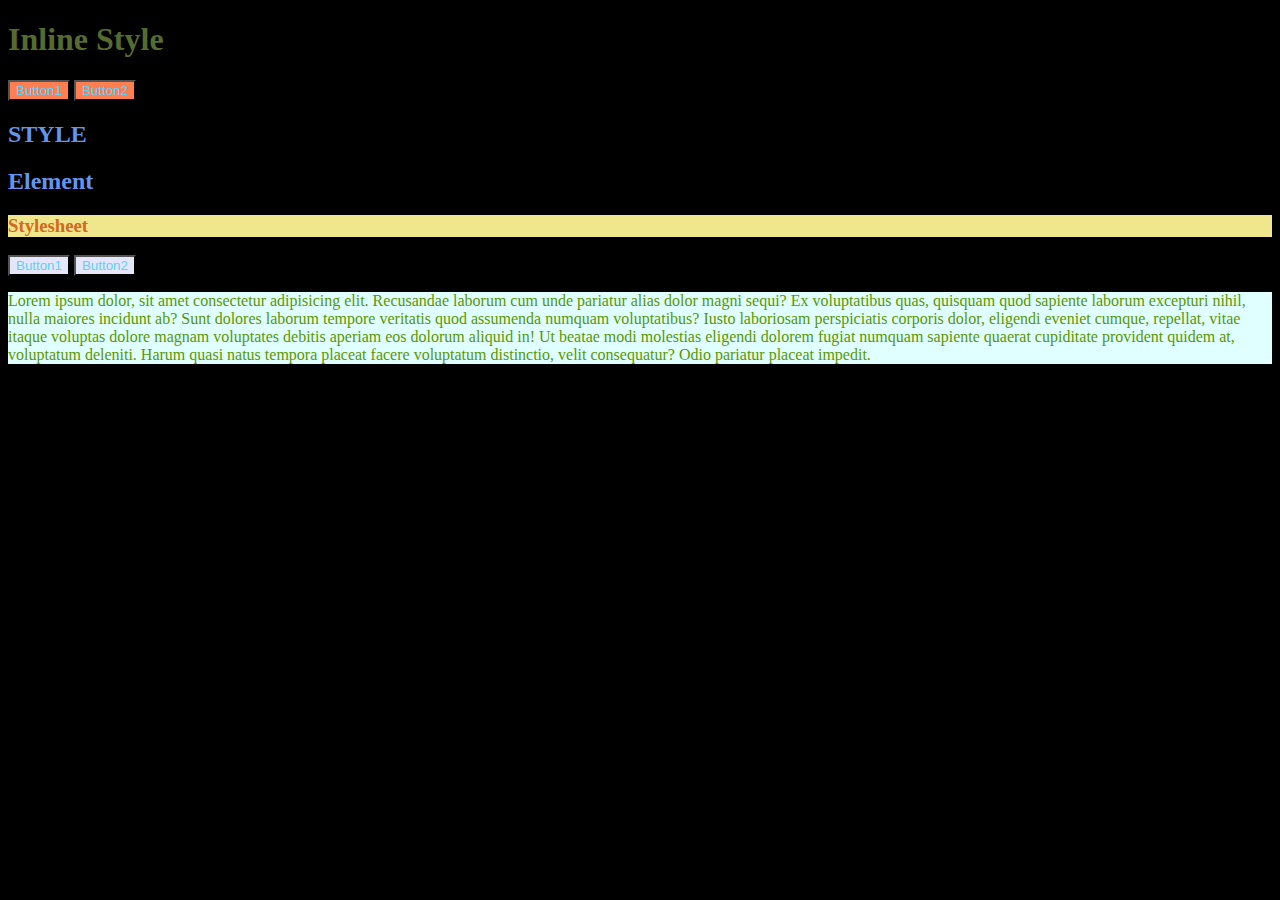
<file: css_demo/index.html>
<!DOCTYPE html>
<html lang="en">
<head>
    <meta charset="UTF-8">
    <meta name="viewport" content="width=device-width, initial-scale=1.0">
    <title>CSS Intro</title>
    <link rel="stylesheet" href="index.css">
</head>
<body>
    <!-- INLINE styles -->
    <h1 style="color:darkolivegreen;">Inline Style</h1>
    <button style="background-color:coral;">Button1</button>
    <button style="background-color:coral;">Button2</button>

    <!-- STYLE -->
    <style>
        h2 {
            color: cornflowerblue;
        }
    </style>
    <h2>STYLE</h2>
    <h2>Element</h2>

    <h3>Stylesheet</h3>
    <button>Button1</button>
    <button>Button2</button>
    <p>
        <span>Lorem ipsum dolor, sit amet consectetur adipisicing elit. Recusandae laborum cum unde pariatur alias dolor magni sequi? Ex voluptatibus quas, quisquam quod sapiente laborum excepturi nihil, nulla maiores incidunt ab?</span>
        <span>Sunt dolores laborum tempore veritatis quod assumenda numquam voluptatibus? Iusto laboriosam perspiciatis corporis dolor, eligendi eveniet cumque, repellat, vitae itaque voluptas dolore magnam voluptates debitis aperiam eos dolorum aliquid in!</span>
        <span>Ut beatae modi molestias eligendi dolorem fugiat numquam sapiente quaerat cupiditate provident quidem at, voluptatum deleniti. Harum quasi natus tempora placeat facere voluptatum distinctio, velit consequatur? Odio pariatur placeat impedit.</span>
    </p>
</body>
</html>
</file>
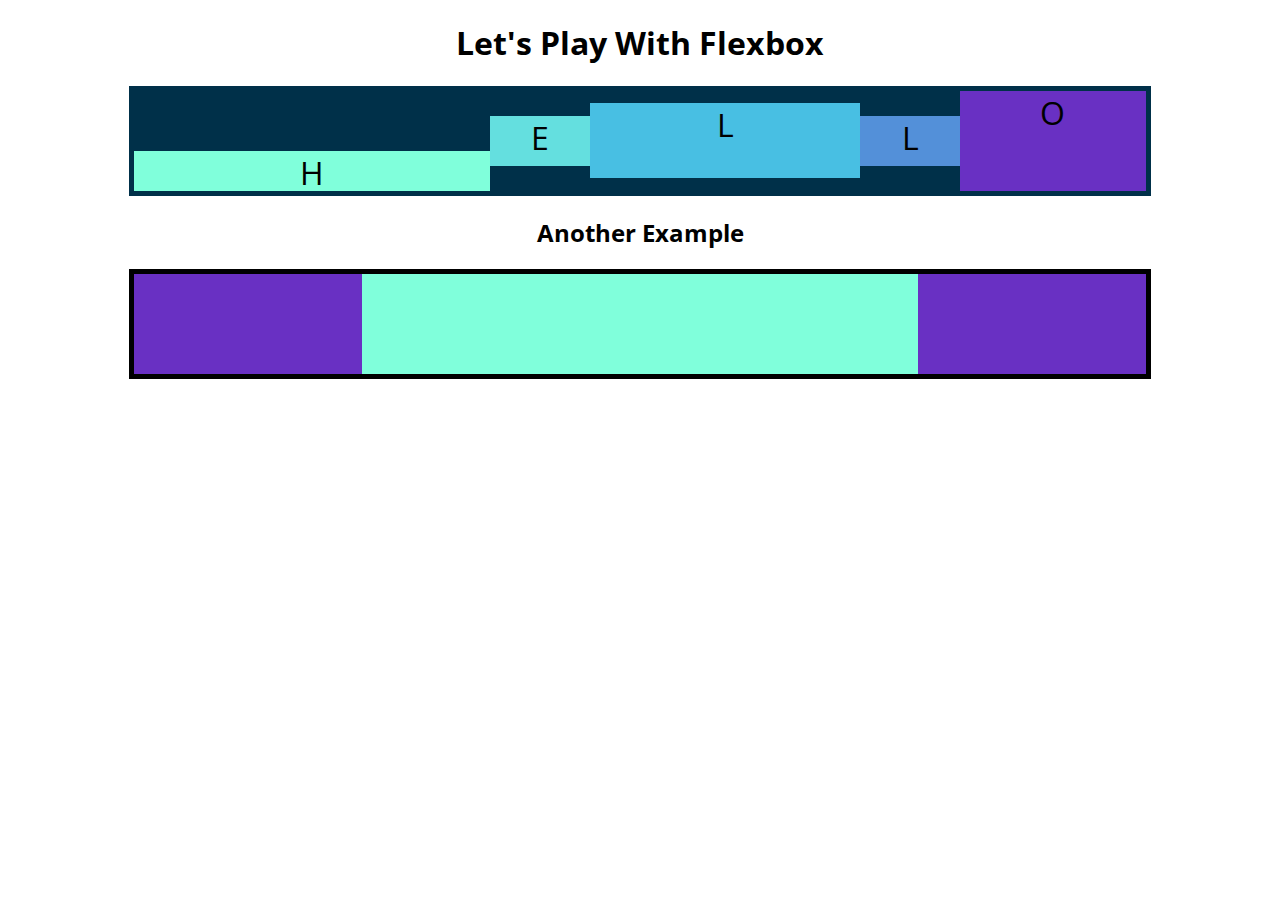
<file: css_demo/Flexbox_And_Responsive_CODE/Flexbox_And_Responsive/Flexbox Starter/index.html>
<!DOCTYPE html>
<html lang="en">

<head>
    <meta charset="UTF-8">
    <meta name="viewport" content="width=device-width, initial-scale=1.0">
    <title>Flexbox Playground</title>
    <link href="https://fonts.googleapis.com/css2?family=Open+Sans:wght@300&display=swap" rel="stylesheet">

    <link rel="stylesheet" href="app.css">
</head>

<body>
    <h1>Let's Play With Flexbox</h1>

    <section id="container">
        <div style="background-color: #80ffdb; height: 40px;">H</div>
        <div style="background-color: #64dfdf">E</div>
        <div style="background-color: #48bfe3; height: 75px;">L</div>
        <div style="background-color: #5390d9">L</div>
        <div style="background-color: #6930c3; height: 100px;">O</div>
    </section>

    <h2>Another Example</h2>
    <main>
        <section class="sidebar"></section>
        <section class="maincontent"></section>
        <section class="sidebar"></section>
    </main>

</body>

</html>
</file>
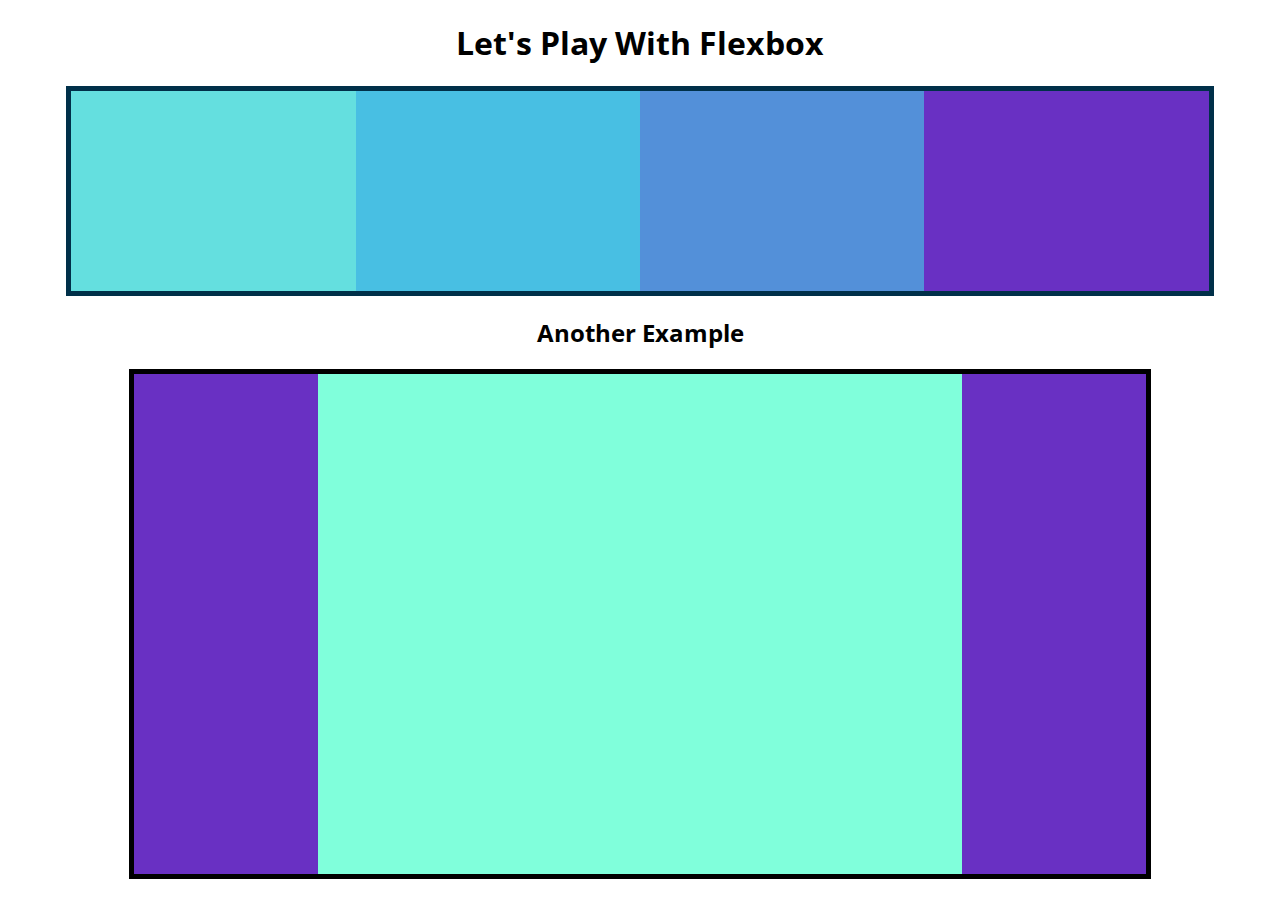
<file: css_demo/Flexbox_And_Responsive_CODE/Flexbox_And_Responsive/Flexbox/index.html>
<!DOCTYPE html>
<html lang="en">

<head>
    <meta charset="UTF-8">
    <meta name="viewport" content="width=device-width, initial-scale=1.0">
    <title>Flexbox Playground</title>
    <link href="https://fonts.googleapis.com/css2?family=Open+Sans:wght@300&display=swap" rel="stylesheet">

    <link rel="stylesheet" href="app.css">
</head>

<body>
    <h1>Let's Play With Flexbox</h1>

    <section id="container">
        <div style="background-color: #80ffdb"></div>
        <div style="background-color: #64dfdf"></div>
        <div style="background-color: #48bfe3"></div>
        <div style="background-color: #5390d9"></div>
        <div style="background-color: #6930c3"></div>
    </section>

    <h2>Another Example</h2>
    <main>
        <section class="sidebar"></section>
        <section class="maincontent"></section>
        <section class="sidebar"></section>
    </main>

</body>

</html>
</file>
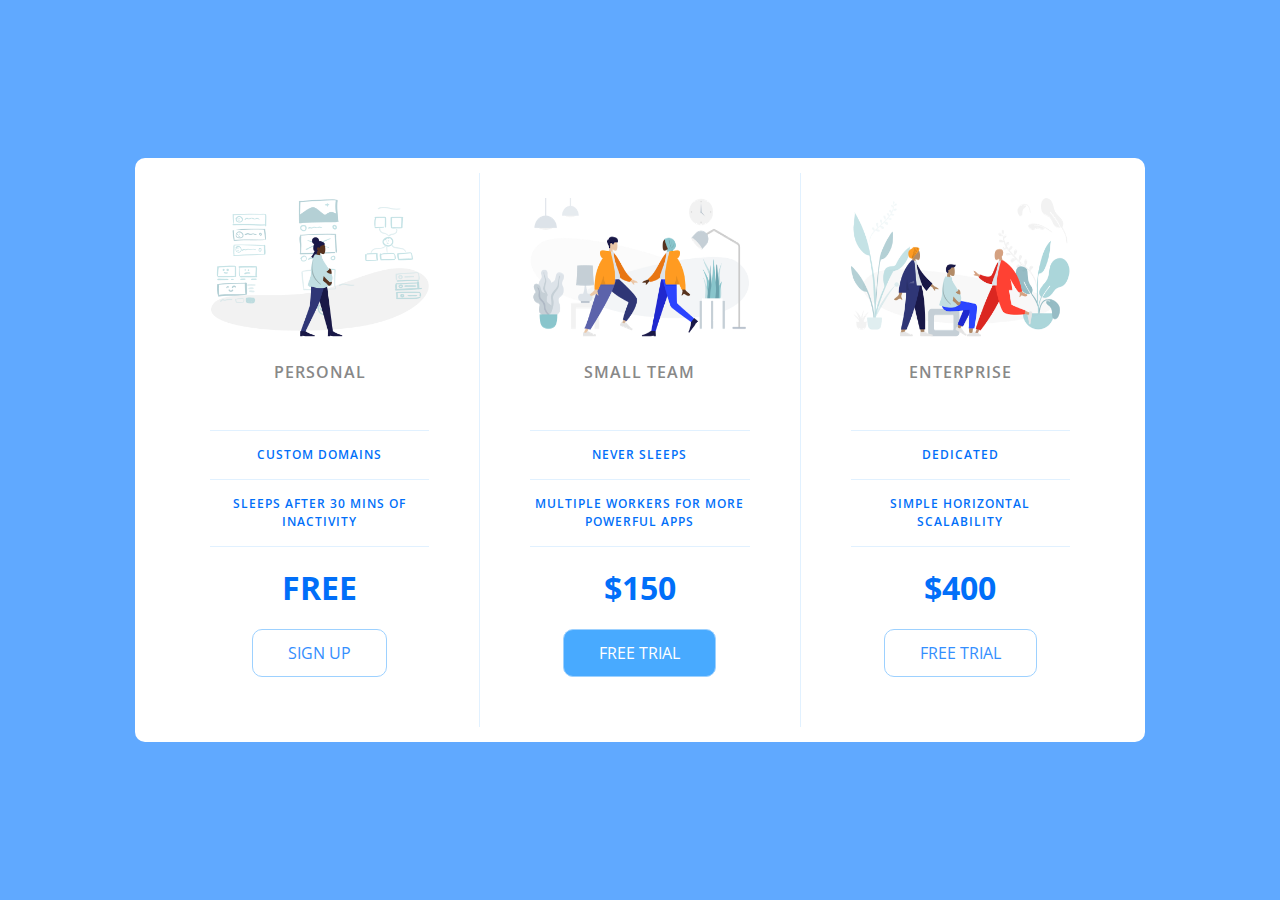
<file: css_demo/PricingPanel_CODE/PricingPanel/PriceTable/index.html>
<!DOCTYPE html>
<html lang="en">

<head>
    <meta charset="UTF-8">
    <meta name="viewport" content="width=device-width, initial-scale=1.0">
    <title>Price Tiers</title>
    <link rel="stylesheet" href="https://fonts.googleapis.com/css?family=Open+Sans:400,600,700">
    <link rel="stylesheet" href="app.css">
</head>

<body>
    <div class="panel">

        <div class="pricing-plan">
            <img src="icons/icon1.png" alt="" class="pricing-img">
            <h2 class="pricing-header">Personal</h2>
            <ul class="pricing-features">
                <li class="pricing-features-item">Custom domains</li>
                <li class="pricing-features-item">Sleeps after 30 mins of inactivity</li>
            </ul>
            <span class="pricing-price">Free</span>
            <a href="#/" class="pricing-button">Sign up</a>
        </div>

        <div class="pricing-plan">
            <img src="icons/icon2.png" alt="" class="pricing-img">
            <h2 class="pricing-header">Small team</h2>
            <ul class="pricing-features">
                <li class="pricing-features-item">Never sleeps</li>
                <li class="pricing-features-item">Multiple workers for more powerful apps</li>
            </ul>
            <span class="pricing-price">$150</span>
            <a href="#/" class="pricing-button is-featured">Free trial</a>
        </div>

        <div class="pricing-plan">
            <img src="icons/icon3.png" alt="" class="pricing-img">
            <h2 class="pricing-header">Enterprise</h2>
            <ul class="pricing-features">
                <li class="pricing-features-item">Dedicated</li>
                <li class="pricing-features-item">Simple horizontal scalability</li>
            </ul>
            <span class="pricing-price">$400</span>
            <a href="#/" class="pricing-button">Free trial</a>
        </div>

    </div>

</body>

</html>
</file>
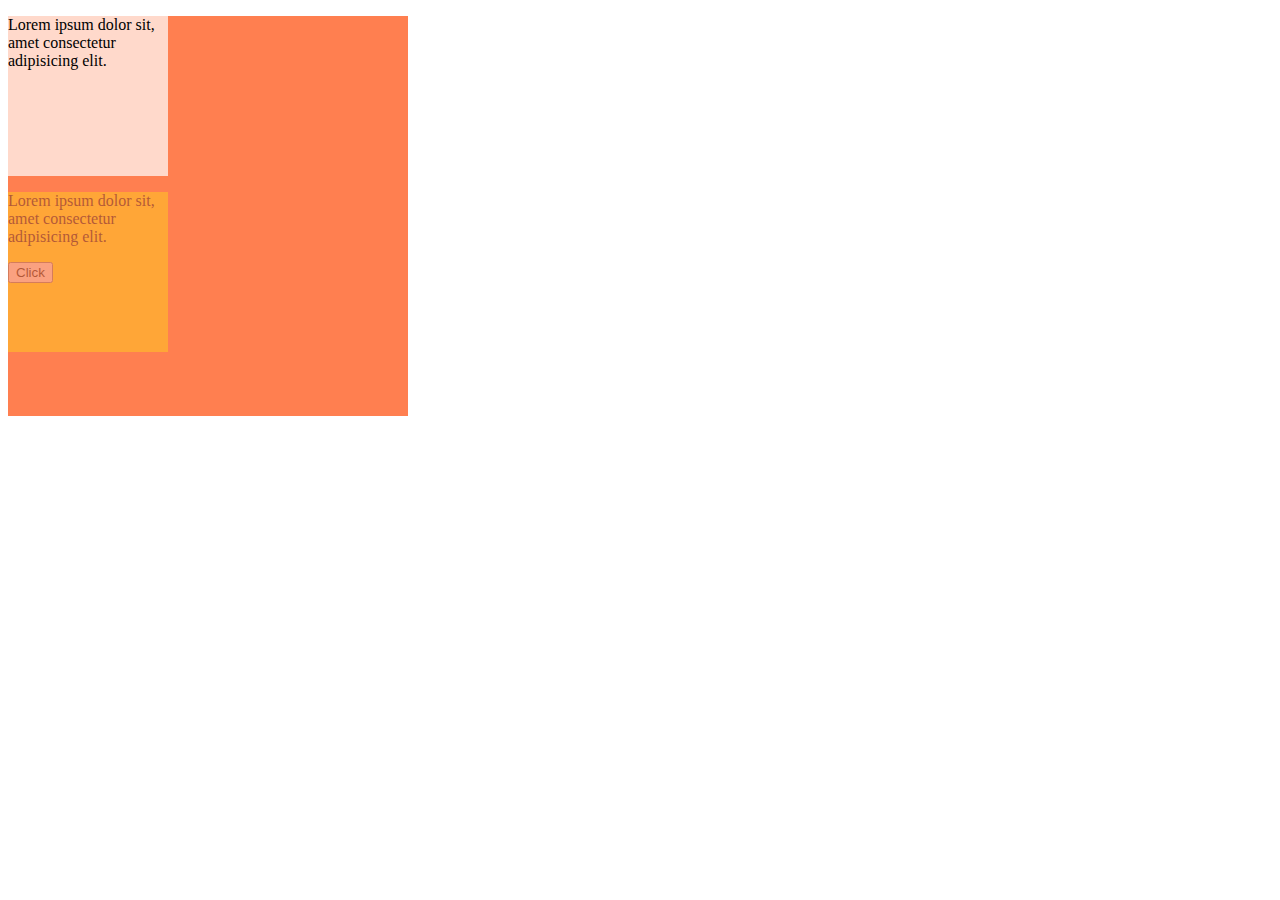
<file: css_demo/assorted.html>
<!DOCTYPE html>
<html lang="en">

<head>
    <meta charset="UTF-8">
    <meta name="viewport" content="width=device-width, initial-scale=1.0">
    <title>Assorted CSS Propertied</title>
    <link rel="stylesheet" href="assorted.css">
</head>

<body>
    <section>
        <div id="rgba">
            <p>
                Lorem ipsum dolor sit, amet consectetur adipisicing elit. 
            </p>
        </div>
        <div id="opacity">
            <p>
                Lorem ipsum dolor sit, amet consectetur adipisicing elit. 
            </p>
            <button>Click</button>
        </div>
    </section>
</body>

</html>
</file>
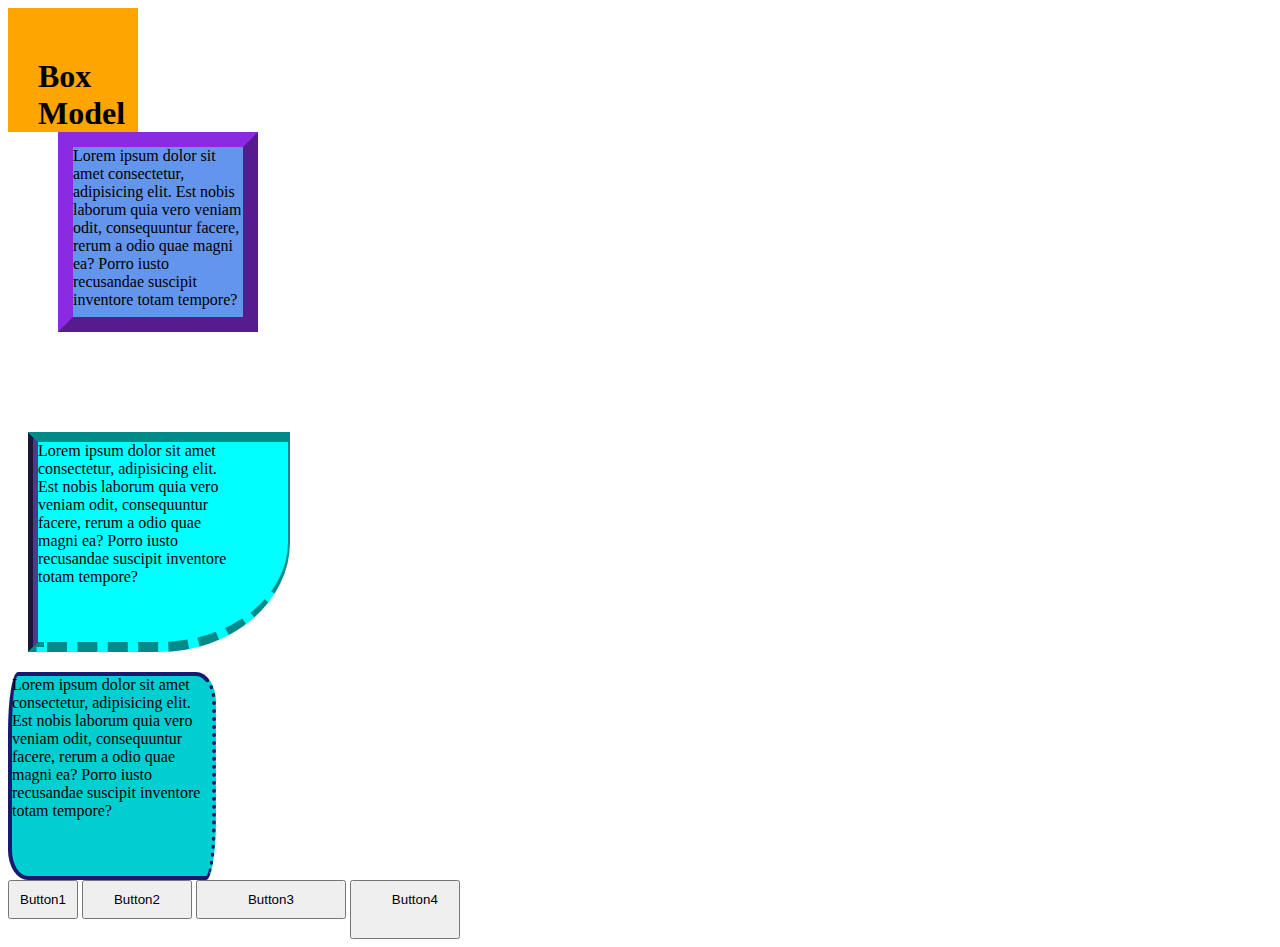
<file: css_demo/box_model.html>
<!DOCTYPE html>
<html lang="en">

<head>
    <meta charset="UTF-8">
    <meta name="viewport" content="width=device-width, initial-scale=1.0">
    <title>Box Model</title>
    <link rel="stylesheet" href="box_model.css">
</head>

<body>
    <h1>Box Model</h1>
    <div id="one">
        Lorem ipsum dolor sit amet consectetur, adipisicing elit. Est nobis laborum quia vero veniam odit, consequuntur
        facere, rerum a odio quae magni ea? Porro iusto recusandae suscipit inventore totam tempore?
    </div>
    <div id="two">
        Lorem ipsum dolor sit amet consectetur, adipisicing elit. Est nobis laborum quia vero veniam odit, consequuntur
        facere, rerum a odio quae magni ea? Porro iusto recusandae suscipit inventore totam tempore?
    </div>
    <div id="three">
        Lorem ipsum dolor sit amet consectetur, adipisicing elit. Est nobis laborum quia vero veniam odit, consequuntur
        facere, rerum a odio quae magni ea? Porro iusto recusandae suscipit inventore totam tempore?
    </div>
    <button id="btn1">Button1</button>
    <button id="btn2">Button2</button>
    <button id="btn3">Button3</button>
    <button id="btn4">Button4</button>

</body>

</html>
</file>
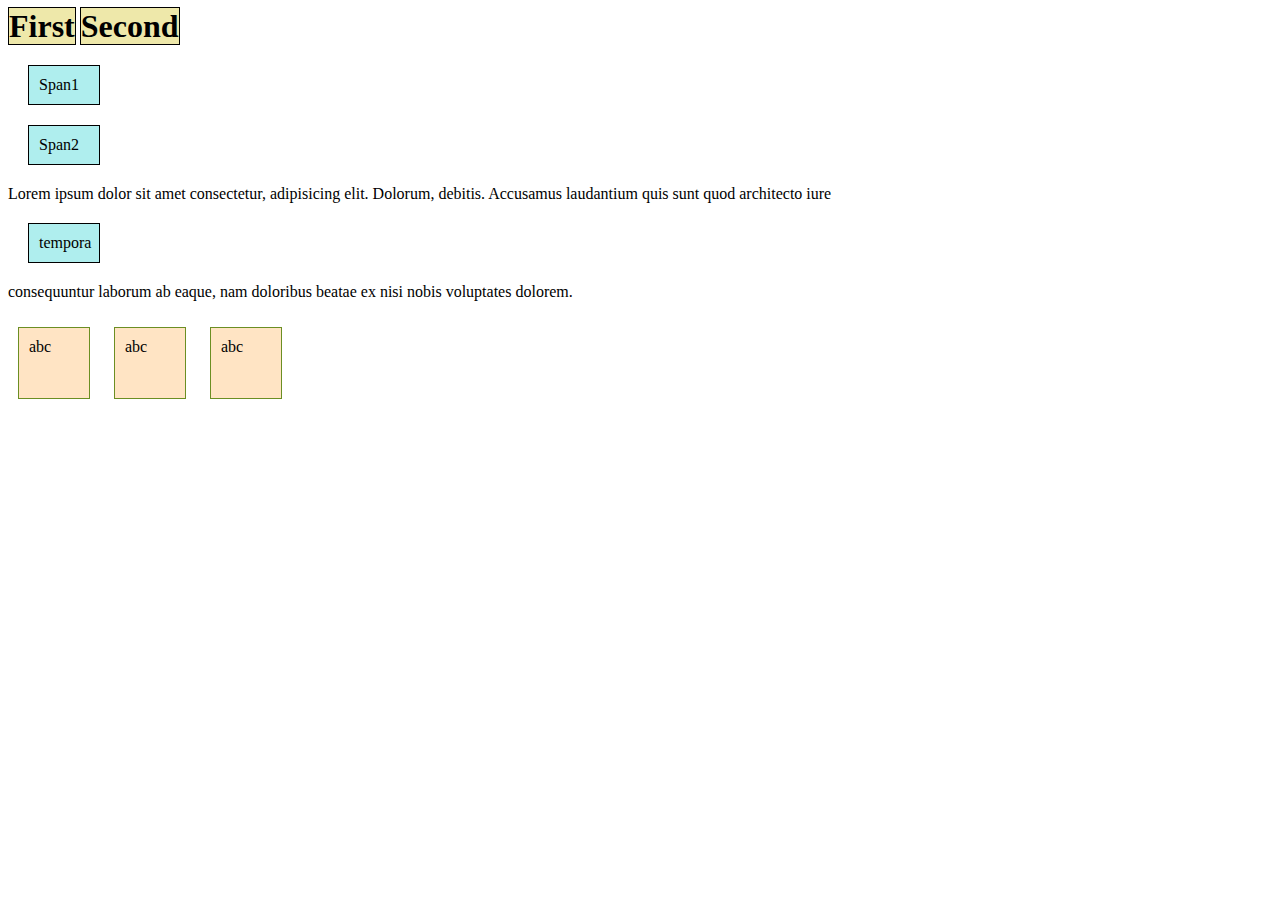
<file: css_demo/display.html>
<!DOCTYPE html>
<html lang="en">

<head>
    <meta charset="UTF-8">
    <meta name="viewport" content="width=device-width, initial-scale=1.0">
    <title>Display</title>
    <link rel="stylesheet" href="display.css">
</head>

<body>
    <h1>First</h1>
    <h1>Second</h1>

    <span>Span1</span>
    <span>Span2</span>

    <p>
        Lorem ipsum dolor sit amet consectetur, adipisicing elit. Dolorum, debitis. Accusamus laudantium quis sunt quod
        architecto iure <span>tempora</span> consequuntur laborum ab eaque, nam doloribus beatae ex nisi nobis
        voluptates dolorem.
    </p>

    <div>abc</div>
    <div>abc</div>
    <div>abc</div>
</body>

</html>
</file>
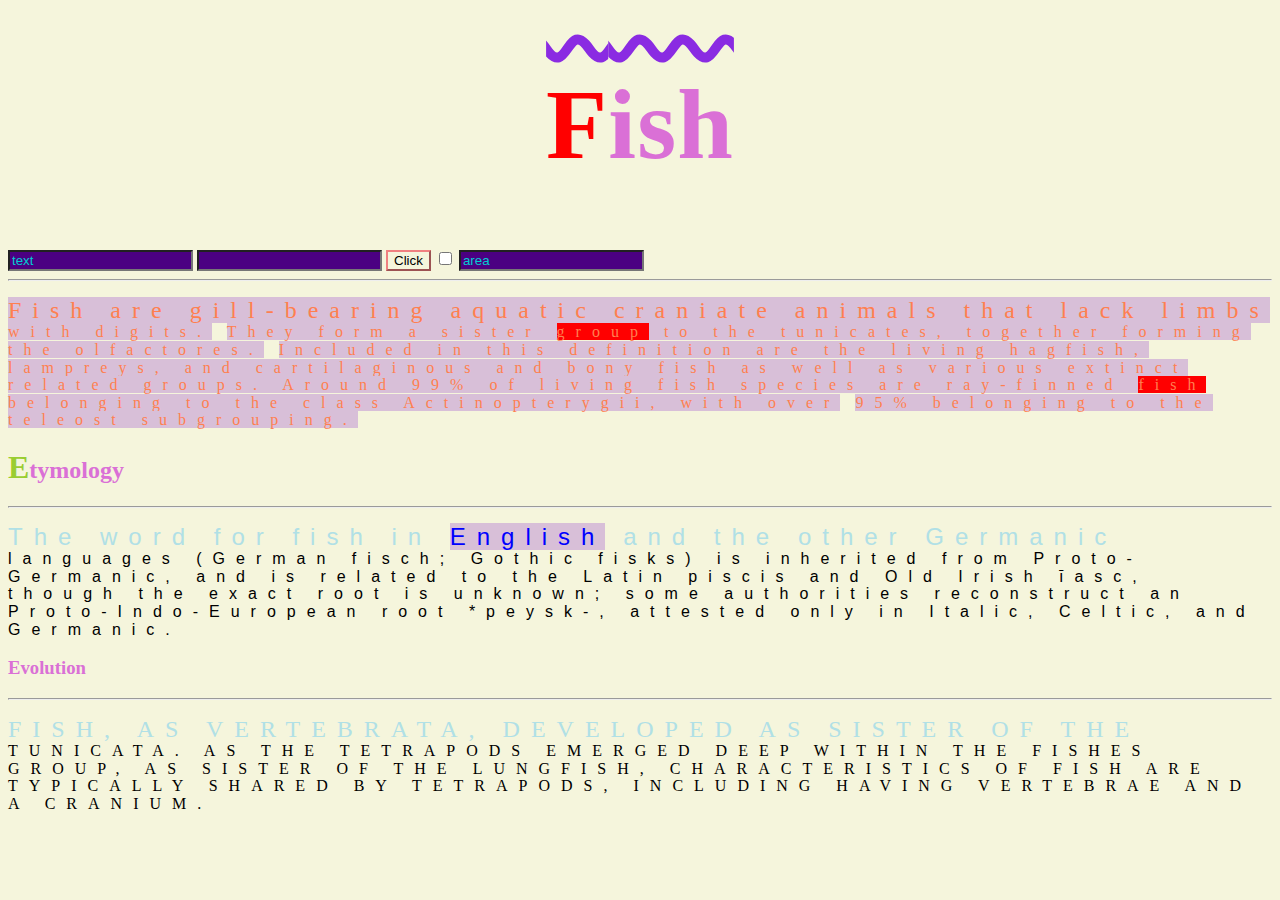
<file: css_demo/fish.html>
<!DOCTYPE html>
<html lang="en">

<head>
    <meta charset="UTF-8">
    <meta name="viewport" content="width=device-width, initial-scale=1.0">
    <title>Fish</title>
    <link rel="stylesheet" href="fish.css">
    <link rel="stylesheet" href="fish2.css">
</head>

<body>
    <h1>Fish</h1>
    <input type="text" placeholder="text">
    <input type="password">
    <button>Click</button>
    <input type="checkbox" name="Check" id="">
    <input type="textarea" name="" id="" placeholder="area">

    <hr>
    <p>
        <span>Fish are gill-bearing aquatic craniate animals that lack limbs with digits.</span>
        <span>They form a sister <span class="s">group</span> to the tunicates, together forming the olfactores.</span>
        <span>Included in this definition are the living hagfish, lampreys, and cartilaginous and </span>
        <span>bony fish as well as various extinct related groups. Around 99% of living fish </span>
        <span>species are ray-finned <span class="s">fish</span> belonging to the class Actinopterygii, with over</span>
        <span>95% belonging to the teleost subgrouping.</span>
    </p>

    <h2 id="h2">Etymology</h2>
    <hr>
    <p>
        The word for fish in <span id="e">English</span> and the other Germanic languages (German fisch; Gothic fisks)
        is inherited from
        Proto-Germanic, and is related to the Latin piscis and Old Irish īasc, though the exact root is unknown; some
        authorities reconstruct an Proto-Indo-European root *peysk-, attested only in Italic, Celtic, and Germanic.
    </p>

    <h3>Evolution</h3>
    <hr>
    <footer>
        <p>
            Fish, as vertebrata, developed as sister of the tunicata. As the tetrapods emerged deep within the fishes
            group,
            as sister of the lungfish, characteristics of fish are typically shared by tetrapods, including having
            vertebrae
            and a cranium.
        </p>
    </footer>
</body>

</html>
</file>
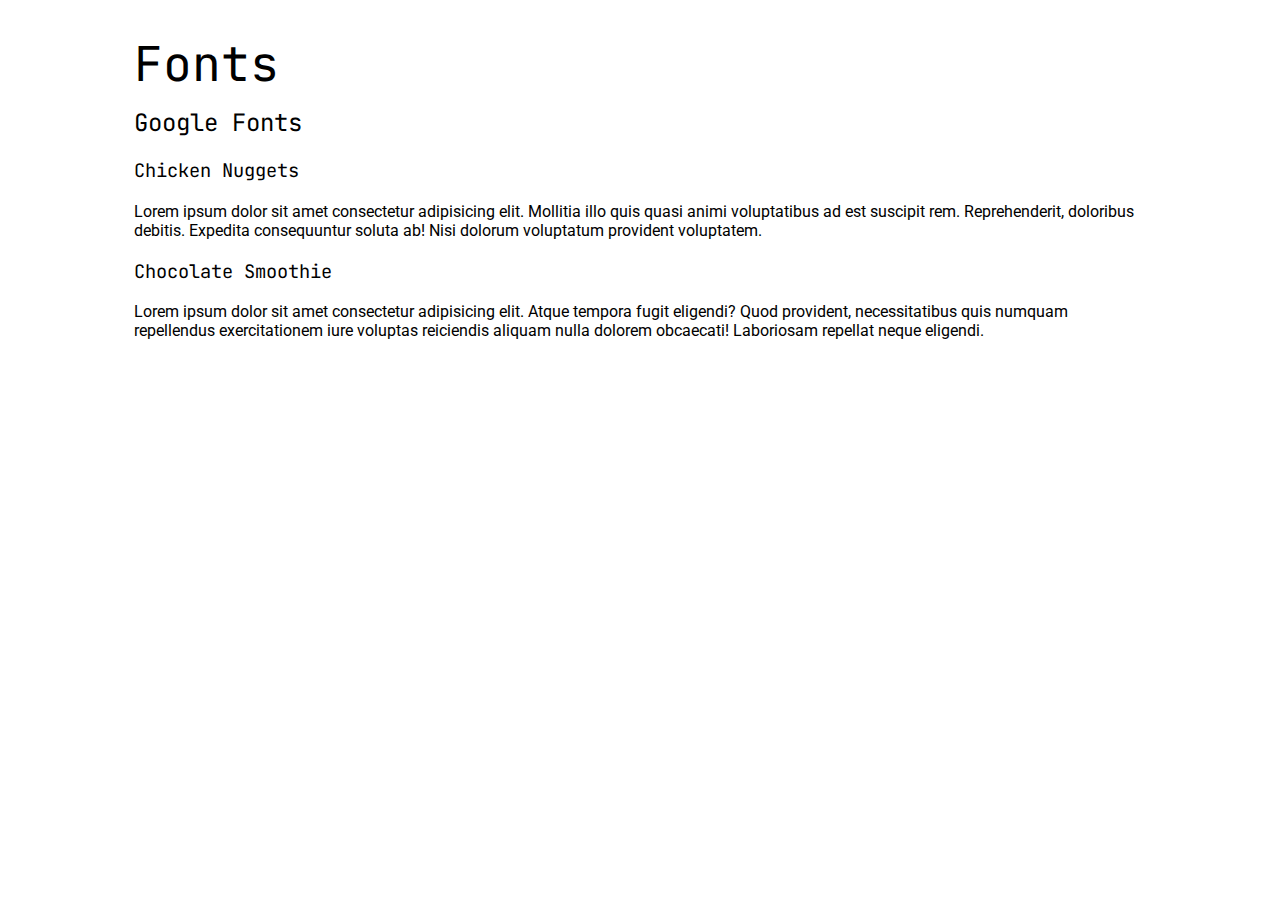
<file: css_demo/fonts.html>
<!DOCTYPE html>
<html lang="en">

<head>
    <meta charset="UTF-8">
    <meta name="viewport" content="width=device-width, initial-scale=1.0">
    <title>Fonts</title>
    <link rel="preconnect" href="https://fonts.gstatic.com">
    <link href="https://fonts.googleapis.com/css2?family=JetBrains+Mono&family=Roboto:wght@100;400&display=swap" rel="stylesheet">
    <link rel="stylesheet" href="fonts.css">
</head>

<body>
    <main>
        <h1>Fonts</h1>
        <h2>Google Fonts</h2>

        <h3>Chicken Nuggets</h3>
        <p>Lorem ipsum dolor sit amet consectetur adipisicing elit. Mollitia illo quis quasi animi voluptatibus ad est
            suscipit rem. Reprehenderit, doloribus debitis. Expedita consequuntur soluta ab! Nisi dolorum voluptatum
            provident voluptatem.</p>
        <h3>Chocolate Smoothie</h3>
        <p>Lorem ipsum dolor sit amet consectetur adipisicing elit. Atque tempora fugit eligendi? Quod provident,
            necessitatibus quis numquam repellendus exercitationem iure voluptas reiciendis aliquam nulla dolorem
            obcaecati!
            Laboriosam repellat neque eligendi.</p>
    </main>
</body>

</html>
</file>
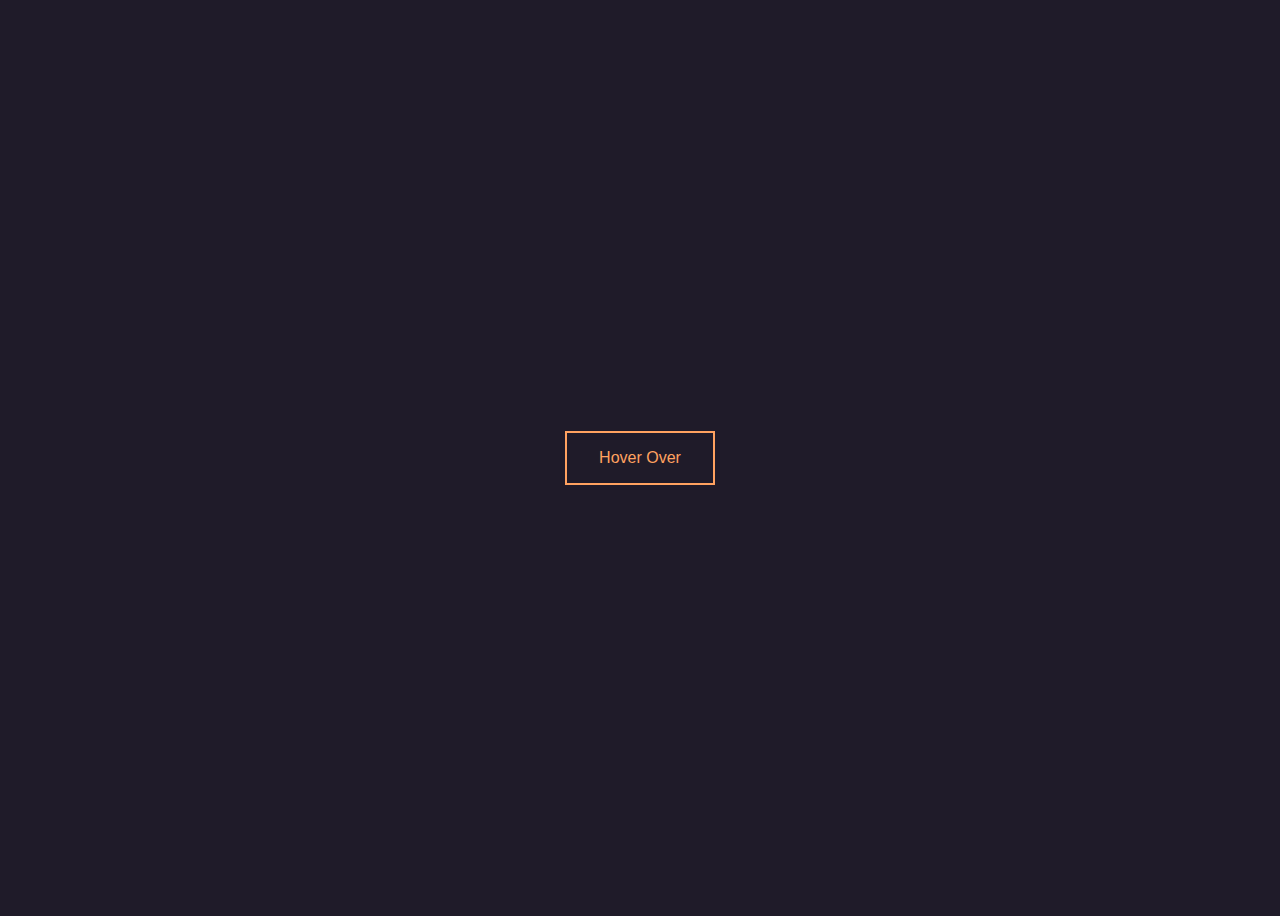
<file: css_demo/hover.html>
<!DOCTYPE html>
<html lang="en">
<head>
    <meta charset="UTF-8">
    <meta name="viewport" content="width=device-width, initial-scale=1.0">
    <title>Hover Effect</title>
    <link href="https://fonts.googleapis.com/css2?family=Roboto+Mono:wght@300^display=swap">
    <link rel="stylesheet" href="hover.css">
</head>
<body>
    <!-- <h1>Hover</h1> -->
    <button>Hover Over</button>
</body>
</html>
</file>
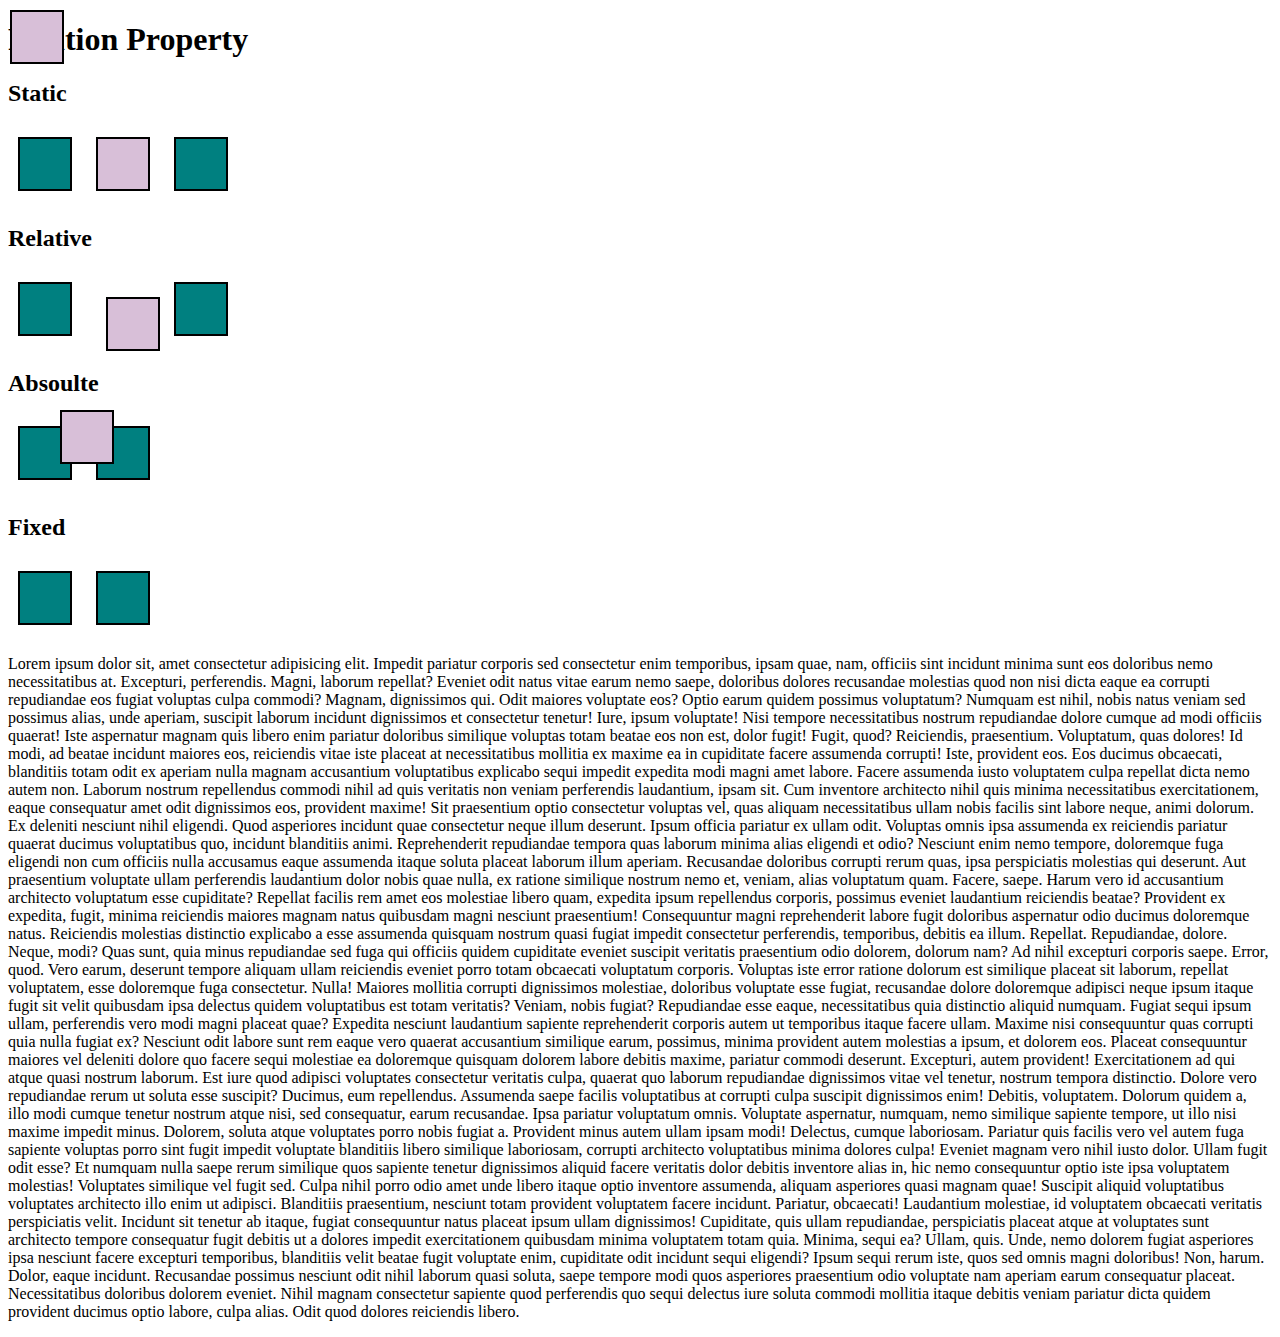
<file: css_demo/position.html>
<!DOCTYPE html>
<html lang="en">
<head>
    <meta charset="UTF-8">
    <meta name="viewport" content="width=device-width, initial-scale=1.0">
    <title>Position</title>
    <link rel="stylesheet" href="position.css">
</head>
<body>
    <h1>Position Property</h1>
    <section id="static">
        <h2>Static</h2>
        <div></div>
        <div id="middle"></div>
        <div></div>
    </section>
    <section id="relative">
        <h2>Relative</h2>
        <div></div>
        <div id="middle"></div>
        <div></div>
    </section>
    <section id="absolute">
        <h2>Absoulte</h2>
        <div></div>
        <div id="middle"></div>
        <div></div>
    </section>
    <section id="fixed">
        <h2>Fixed</h2>
        <div></div>
        <div id="middle"></div>
        <div></div>
    </section>
    <!-- <section id="sticky">
        <h2>Fixed</h2>
        <div></div>
        <div id="middle"></div>
        <div></div>
    </section> -->

    <p>
        Lorem ipsum dolor sit, amet consectetur adipisicing elit. Impedit pariatur corporis sed consectetur enim temporibus, ipsam quae, nam, officiis sint incidunt minima sunt eos doloribus nemo necessitatibus at. Excepturi, perferendis.
        Magni, laborum repellat? Eveniet odit natus vitae earum nemo saepe, doloribus dolores recusandae molestias quod non nisi dicta eaque ea corrupti repudiandae eos fugiat voluptas culpa commodi? Magnam, dignissimos qui.
        Odit maiores voluptate eos? Optio earum quidem possimus voluptatum? Numquam est nihil, nobis natus veniam sed possimus alias, unde aperiam, suscipit laborum incidunt dignissimos et consectetur tenetur! Iure, ipsum voluptate!
        Nisi tempore necessitatibus nostrum repudiandae dolore cumque ad modi officiis quaerat! Iste aspernatur magnam quis libero enim pariatur doloribus similique voluptas totam beatae eos non est, dolor fugit! Fugit, quod?
        Reiciendis, praesentium. Voluptatum, quas dolores! Id modi, ad beatae incidunt maiores eos, reiciendis vitae iste placeat at necessitatibus mollitia ex maxime ea in cupiditate facere assumenda corrupti! Iste, provident eos.
        Eos ducimus obcaecati, blanditiis totam odit ex aperiam nulla magnam accusantium voluptatibus explicabo sequi impedit expedita modi magni amet labore. Facere assumenda iusto voluptatem culpa repellat dicta nemo autem non.
        Laborum nostrum repellendus commodi nihil ad quis veritatis non veniam perferendis laudantium, ipsam sit. Cum inventore architecto nihil quis minima necessitatibus exercitationem, eaque consequatur amet odit dignissimos eos, provident maxime!
        Sit praesentium optio consectetur voluptas vel, quas aliquam necessitatibus ullam nobis facilis sint labore neque, animi dolorum. Ex deleniti nesciunt nihil eligendi. Quod asperiores incidunt quae consectetur neque illum deserunt.
        Ipsum officia pariatur ex ullam odit. Voluptas omnis ipsa assumenda ex reiciendis pariatur quaerat ducimus voluptatibus quo, incidunt blanditiis animi. Reprehenderit repudiandae tempora quas laborum minima alias eligendi et odio?
        Nesciunt enim nemo tempore, doloremque fuga eligendi non cum officiis nulla accusamus eaque assumenda itaque soluta placeat laborum illum aperiam. Recusandae doloribus corrupti rerum quas, ipsa perspiciatis molestias qui deserunt.
        Aut praesentium voluptate ullam perferendis laudantium dolor nobis quae nulla, ex ratione similique nostrum nemo et, veniam, alias voluptatum quam. Facere, saepe. Harum vero id accusantium architecto voluptatum esse cupiditate?
        Repellat facilis rem amet eos molestiae libero quam, expedita ipsum repellendus corporis, possimus eveniet laudantium reiciendis beatae? Provident ex expedita, fugit, minima reiciendis maiores magnam natus quibusdam magni nesciunt praesentium!
        Consequuntur magni reprehenderit labore fugit doloribus aspernatur odio ducimus doloremque natus. Reiciendis molestias distinctio explicabo a esse assumenda quisquam nostrum quasi fugiat impedit consectetur perferendis, temporibus, debitis ea illum. Repellat.
        Repudiandae, dolore. Neque, modi? Quas sunt, quia minus repudiandae sed fuga qui officiis quidem cupiditate eveniet suscipit veritatis praesentium odio dolorem, dolorum nam? Ad nihil excepturi corporis saepe. Error, quod.
        Vero earum, deserunt tempore aliquam ullam reiciendis eveniet porro totam obcaecati voluptatum corporis. Voluptas iste error ratione dolorum est similique placeat sit laborum, repellat voluptatem, esse doloremque fuga consectetur. Nulla!
        Maiores mollitia corrupti dignissimos molestiae, doloribus voluptate esse fugiat, recusandae dolore doloremque adipisci neque ipsum itaque fugit sit velit quibusdam ipsa delectus quidem voluptatibus est totam veritatis? Veniam, nobis fugiat?
        Repudiandae esse eaque, necessitatibus quia distinctio aliquid numquam. Fugiat sequi ipsum ullam, perferendis vero modi magni placeat quae? Expedita nesciunt laudantium sapiente reprehenderit corporis autem ut temporibus itaque facere ullam.
        Maxime nisi consequuntur quas corrupti quia nulla fugiat ex? Nesciunt odit labore sunt rem eaque vero quaerat accusantium similique earum, possimus, minima provident autem molestias a ipsum, et dolorem eos.
        Placeat consequuntur maiores vel deleniti dolore quo facere sequi molestiae ea doloremque quisquam dolorem labore debitis maxime, pariatur commodi deserunt. Excepturi, autem provident! Exercitationem ad qui atque quasi nostrum laborum.
        Est iure quod adipisci voluptates consectetur veritatis culpa, quaerat quo laborum repudiandae dignissimos vitae vel tenetur, nostrum tempora distinctio. Dolore vero repudiandae rerum ut soluta esse suscipit? Ducimus, eum repellendus.
        Assumenda saepe facilis voluptatibus at corrupti culpa suscipit dignissimos enim! Debitis, voluptatem. Dolorum quidem a, illo modi cumque tenetur nostrum atque nisi, sed consequatur, earum recusandae. Ipsa pariatur voluptatum omnis.
        Voluptate aspernatur, numquam, nemo similique sapiente tempore, ut illo nisi maxime impedit minus. Dolorem, soluta atque voluptates porro nobis fugiat a. Provident minus autem ullam ipsam modi! Delectus, cumque laboriosam.
        Pariatur quis facilis vero vel autem fuga sapiente voluptas porro sint fugit impedit voluptate blanditiis libero similique laboriosam, corrupti architecto voluptatibus minima dolores culpa! Eveniet magnam vero nihil iusto dolor.
        Ullam fugit odit esse? Et numquam nulla saepe rerum similique quos sapiente tenetur dignissimos aliquid facere veritatis dolor debitis inventore alias in, hic nemo consequuntur optio iste ipsa voluptatem molestias!
        Voluptates similique vel fugit sed. Culpa nihil porro odio amet unde libero itaque optio inventore assumenda, aliquam asperiores quasi magnam quae! Suscipit aliquid voluptatibus voluptates architecto illo enim ut adipisci.
        Blanditiis praesentium, nesciunt totam provident voluptatem facere incidunt. Pariatur, obcaecati! Laudantium molestiae, id voluptatem obcaecati veritatis perspiciatis velit. Incidunt sit tenetur ab itaque, fugiat consequuntur natus placeat ipsum ullam dignissimos!
        Cupiditate, quis ullam repudiandae, perspiciatis placeat atque at voluptates sunt architecto tempore consequatur fugit debitis ut a dolores impedit exercitationem quibusdam minima voluptatem totam quia. Minima, sequi ea? Ullam, quis.
        Unde, nemo dolorem fugiat asperiores ipsa nesciunt facere excepturi temporibus, blanditiis velit beatae fugit voluptate enim, cupiditate odit incidunt sequi eligendi? Ipsum sequi rerum iste, quos sed omnis magni doloribus!
        Non, harum. Dolor, eaque incidunt. Recusandae possimus nesciunt odit nihil laborum quasi soluta, saepe tempore modi quos asperiores praesentium odio voluptate nam aperiam earum consequatur placeat. Necessitatibus doloribus dolorem eveniet.
        Nihil magnam consectetur sapiente quod perferendis quo sequi delectus iure soluta commodi mollitia itaque debitis veniam pariatur dicta quidem provident ducimus optio labore, culpa alias. Odit quod dolores reiciendis libero.
    </p>
</body>
</html>
</file>
<file: css_demo/index.css>
h3 {
    color: chocolate;
    background-color:khaki;
}

button {
    color: #5FCFFC;
    background-color:lavender;
}

p {
    color: rgb(89, 151, 0);
    background: lightcyan;
}

body{
    background-color: black;
}
</file>
<file: css_demo/Flexbox_And_Responsive_CODE/Flexbox_And_Responsive/Flexbox Starter/app.css>
body {
    font-family: 'Open Sans', sans-serif;
}
h1 {
    text-align: center;
}
#container {
    background-color: #003049;
    width: 80%;
    /* height: 300px; */
    height:80%;
    margin: 0 auto;
    border: 5px solid #003049;
    /* Turns on Flexbox
        Has 2 axes - main vertical axis & cross horizontal axis
    */
    display: flex;
    flex-direction:row;
    /* flex-direction: row-reverse; */
    /* flex-direction: column; */
    /* flex-direction: column-reverse; */

    /* justify-content: flex-end; */
    /* justify-content: center; */
    justify-content: space-between;
    /* justify-content: space-around; */
    /* justify-content: space-evenly; */
    /* justify-content: flex-start; */

    /* align-items: flex-end; */
    align-items: center;
    /* align-items: baseline; */
    /* align-items: flex-start; */

    flex-wrap: wrap;
    /* flex-wrap: wrap-reverse; */
}

#container div {
    width: 50px;
    height: 50px;
    text-align: center;
    font-size: 2em;
    flex-basis: 100px;
}

div:nth-last-of-type(1) {
    align-self: flex-start;
    flex-grow: 1;
    flex-shrink: 3;
}

div:nth-last-of-type(3) {
    align-self: center;
    flex-grow: 2;
    flex-shrink: 2;
}

div:nth-last-of-type(5) {
    align-self: flex-end;
    flex-grow: 3;
    flex-shrink: 1;
} 

main {
    width: 80%;
    margin: 0 auto;
    border: 5px solid black;
    height: 100px;
    display: flex;
}

main .sidebar {
    background-color:#6930c3;
    /* border: 2px solid darkgrey; */
    /* flex grow shrink basis */
    flex: 1 2 100px;
}

main .maincontent {
    background-color: #80ffdb;
    /* flex: grow */
    flex: 2 1 300px;
}

h2 {
    text-align: center;
}
</file>
<file: css_demo/Flexbox_And_Responsive_CODE/Flexbox_And_Responsive/Flexbox/app.css>
body {
    font-family: 'Open Sans', sans-serif;
}
h1, h2{
    text-align: center;
}
#container {
    background-color: #003049;
    width: 90%;
    /* height: 500px; */
    margin: 0 auto;
    border: 5px solid #003049;
    display: flex;
    flex-direction: row;
    justify-content: center;
    /* flex-wrap: wrap; */
}

#container div {
    width: 200px;
    height: 200px;
    /* max-width: 300px; */
    text-align:center;
    flex-basis: 600px;
}

div:nth-of-type(1) {
    flex-grow: 1;
    flex-shrink:2;
}
div:nth-of-type(5) {
    flex-grow: 2;
}


main {
    width: 80%;
    margin: 0 auto;
    border: 5px solid black;
    height: 500px;
    display: flex;
}
main .sidebar {
    background-color: #6930c3;
    flex:1 2 300px;
}
main .maincontent {
    background-color: #80ffdb;
    flex: 2 1 800px;
}
</file>
<file: css_demo/assorted.css>
section {
    width: 400px;
    height: 400px;
    background-color: coral;
}

#rgba {
    width: 40%;
    height: 40%;
    background-color: rgba(255,255,255,0.7);
    /* 0.7 - transparency */
}
#opacity {
    width: 40%;
    height: 40%;
    background-color: yellow;
    opacity: 0.3;
    /* 0.3 - opacity */
}
</file>
<file: css_demo/box_model.css>
h1 {
    background-color: orange;
    width: 100px;
    padding-left: 30px;
    padding-top: 50px;
    margin: 0;
}

div {
    width: 200px;
    height: 200px;
    background-color:lightcyan;
}

#one {
    background-color: cornflowerblue;
    border-width: 15px;
    border-color: blueviolet;
    border-style: outset;
    box-sizing: border-box;
    margin-left: 50px;
    margin-bottom: 100px;
}

#two {
    background-color: cyan;
    border-color: darkcyan;
    border-width: 10px;
    border-style: solid double dashed groove;
    border-left-color: darkslateblue;
    border-right-width: 2px;
    border-bottom-right-radius: 50%;
    padding-right: 50px;
    margin: 20px;
}

#three {
    background-color: darkturquoise;
    border: 4px solid midnightblue;
    border-right-style:dotted ;
    border-radius: 10px;
    /*              TL  TR      BR     BL */
    border-radius: 10px 20px / 60px 30px;
}

#btn1 {
    /* all four sides */
    padding: 10px;
}
#btn2 {
    /* vertical horizontal */
    padding: 10px 30px;
}
#btn3 {
    /* top horizontal right */
    padding: 10px 50px 10px;
}
#btn4 {
    /* top right bottom left */
    padding: 10px 20px 30px 40px;
}
</file>
<file: css_demo/display.css>
h1 {
    background-color: palegoldenrod;
    border: 1px solid black;
    display: inline;
}
span {
    background-color: paleturquoise;
    border: 1px solid black;
    display: block;
    width: 50px;
    padding: 10px;
    margin: 20px;
}
div {
    height: 50px;
    width: 50px;
    margin: 10px;
    padding: 10px;
    background-color: bisque;
    border: 1px solid olivedrab;
    display: inline-block;
}
/*  Inline(height & width are ignored), Block, Inline-Block  */
</file>
<file: css_demo/fish.css>
h1 {
    text-align:center;
    font-weight: 800;
    text-decoration: blueviolet overline wavy;
    letter-spacing: 1.1px;
    font-size: 100px;
    /* font-family: Segoe UI, Futura, Arial, sans-serif; */
    font-family: fantasy;
    /* font-family: monospace; */
}

a {
    text-decoration: none;
}

span {
    color: coral;
}

/* Id Selector */
#e {
    color: blue;
}

/* Class Selector */
.s {
    background-color: red;
}

/* Element Selector */
p {
    line-height: 1.1;
    letter-spacing: 11px;
}

/* Universal Selector */
* {
    background: beige;
}

/* Combinators */
/* Descendant Selector */
/* Descendants can be any level deep */
p span {
    background-color:thistle;
}

/* Direct Descendant */
footer > p{
    text-transform: uppercase;
}

/* Adjacent Selector */
/* Needs to be right next to each other on the same level */
h2 + hr + p {
    font-family: sans-serif;
}

/* Attribute Selector */
input[type="text"] {
    color: hotpink;
}

input {
    background-color: indigo;
    color: ivory;
}

/* Pseudo class */
/* Style a particular element in a class */
/* Selector for a state of an element */
button:hover {
    background-color: lightcoral;
}

button {
    border-color: lightcoral;
}

button:active {
    color: lightcyan;
    font-size: 12px;
}

input[type="checkbox"]:checked {
    box-shadow: 0 0 0 3px hotpink;
}

 /* Selects the position in a group of siblings */
 input:nth-of-type(2n) {
    color:yellow;
 }


/* Pseudo Elements */
/* Style a particular part of an element */
h2::first-letter {
    color: yellowgreen;
    font-size: 32px;
}

h1::first-letter {
    color: red;
}

input::placeholder {
    color:darkturquoise;
    background-color: inherit;
}

p::first-line {
    font-size: 24px;
    color:powderblue;
}
p::selection {
    color:whitesmoke;
    background-color: royalblue !important;
}

/* Specificity */
/* How specific is the selection to style */
/* inline > style block > stylesheet */
/* id > class,attribute,pseudo-class > element,pseudo-element */
/* !important - this will override all other styles */

/* CSS Inheritance */
/* Styles are inherited from the nearest outer style */
</file>
<file: css_demo/fish2.css>
h1,h2,h3 {
    color: orchid;
}
</file>
<file: css_demo/fonts.css>
body {
    font-family: 'Roboto', sans-serif;
}

main {
    width: 80%;
    margin: 0 auto;
}

h1 {
    font-size: 3rem;
    margin-bottom: 12px;
}

h1 + h2 {
    margin-top: 10px;
}

h1,h2,h3 {
    font-family: 'JetBrains Mono', monospace;
    font-weight: 400;
}
</file>
<file: css_demo/hover.css>
body {
    font-family: 'Roboto', sans-serif;
    display: flex;
    align-items: center;
    justify-content: center;
    height: 100vh;
    background-color: #1f1b29;
}

button {
    background: none;
    color: #ffa260;
    border: 2px solid;
    padding: 1em 2em;
    font-size: 1em;
    /* transition: all 0.25s; */
    transition: color 0.25s, border-color 0.3s, box-shadow 0.35s, transform 0.4s;
}

button:hover {
    border-color: #f1ff5c;
    color: white;
    /*  */
    box-shadow: 0 0.5em 0.5em -0.4em;
    transform: translateY(-0.25em);
    cursor: pointer;
}
</file>
<file: css_demo/position.css>
div {
    width: 50px;
    height: 50px;
    background-color: teal;
    border: 2px solid black;
    margin: 10px;
    display: inline-block;
}

#middle {
    background-color: thistle;
}

#static #middle {
    position: static;
    top: 100px;
}

#relative #middle{
    position: relative;
    top: 15px;
    left: 10px;
}

#absolute #middle{
    position: absolute;
    top: 400px;
    left: 50px;
}

#fixed #middle{
    position: fixed;
    top: 0px;
    left: 0px;
}

/* #sticky #middle {
    position: -webkit-sticky;
    position: sticky;
    top: 100px;
} */
</file>
<file: css_demo/PricingPanel_CODE/PricingPanel/PriceTable/app.css>
/* http://meyerweb.com/eric/tools/css/reset/ 
   v2.0 | 20110126
   License: none (public domain)
*/

html, body, div, span, applet, object, iframe,
h1, h2, h3, h4, h5, h6, p, blockquote, pre,
a, abbr, acronym, address, big, cite, code,
del, dfn, em, img, ins, kbd, q, s, samp,
small, strike, strong, sub, sup, tt, var,
b, u, i, center,
dl, dt, dd, ol, ul, li,
fieldset, form, label, legend,
table, caption, tbody, tfoot, thead, tr, th, td,
article, aside, canvas, details, embed, 
figure, figcaption, footer, header, hgroup, 
menu, nav, output, ruby, section, summary,
time, mark, audio, video {
	margin: 0;
	padding: 0;
	border: 0;
	font-size: 100%;
	font: inherit;
	vertical-align: baseline;
}
/* HTML5 display-role reset for older browsers */
article, aside, details, figcaption, figure, 
footer, header, hgroup, menu, nav, section {
	display: block;
}
body {
	line-height: 1;
}
ol, ul {
	list-style: none;
}
blockquote, q {
	quotes: none;
}
blockquote:before, blockquote:after,
q:before, q:after {
	content: '';
	content: none;
}
table {
	border-collapse: collapse;
	border-spacing: 0;
}

html {
  box-sizing: border-box;
  font-family: 'Open Sans', sans-serif;
}

body {
  background-color: #60a9ff;
  display: flex;
  justify-content: center;
  align-items: center;
  min-height: 100vh;
}

.panel {
  background-color: white;
  border-radius: 10px;
  padding: 15px 25px;
  width: 100%;
  max-width: 960px;
  display: flex;
  flex-direction: column;
  text-align: center;
  text-transform: uppercase;
}

.pricing-plan {
  border-bottom: 1px solid #e1f1ff;
}
.pricing-plan:last-child {
  border-bottom: none;
}

.pricing-img {
  margin-bottom: 25px;
  max-width: 100%;
}

.pricing-header {
  color: #888;
  font-weight: 600;
  letter-spacing: 1px;
}

.pricing-features {
  margin: 50px 0 25px;
  color: #016ff9;
}

.pricing-features-item {
  font-weight: 600;
  letter-spacing: 1px;
  font-size: 12px;
  line-height: 1.5;
  padding: 15px 0;
  border-top: 1px solid #e1f1ff;
}

.pricing-features-item:last-child{
  border-bottom: 1px solid #e1f1ff;
}

.pricing-price {
  color: #016ff9; 
  display: block;
  font-size: 32px;
  font-weight: 700;
}

.pricing-button {
  border: 1px solid #9dd1ff;
  border-radius: 10px;
  color: #348efe;
  display: inline-block;
  padding: 15px 35px;
  text-decoration: none;
  margin: 25px 0;
  transition: background-color 200ms ease-in-out;
}

.pricing-button:hover, .pricing-button:focus {
  background-color: #e1f1ff;
}

.pricing-button.is-featured {
  background-color: #48aaff;
  color: white;
}

.pricing-button.is-featured:hover, .pricing-button.is-featured:focus{
  background-color: #269aff;
  color: white;
}


@media (min-width: 900px){
  .panel {
    flex-direction: row;
  }
  .pricing-plan {
    border-bottom: none;
    border-right: 1px solid #e1f1ff;
    padding: 25px 50px;
  }
  .pricing-plan:last-child {
    border-right: none;
  }
}
</file>
